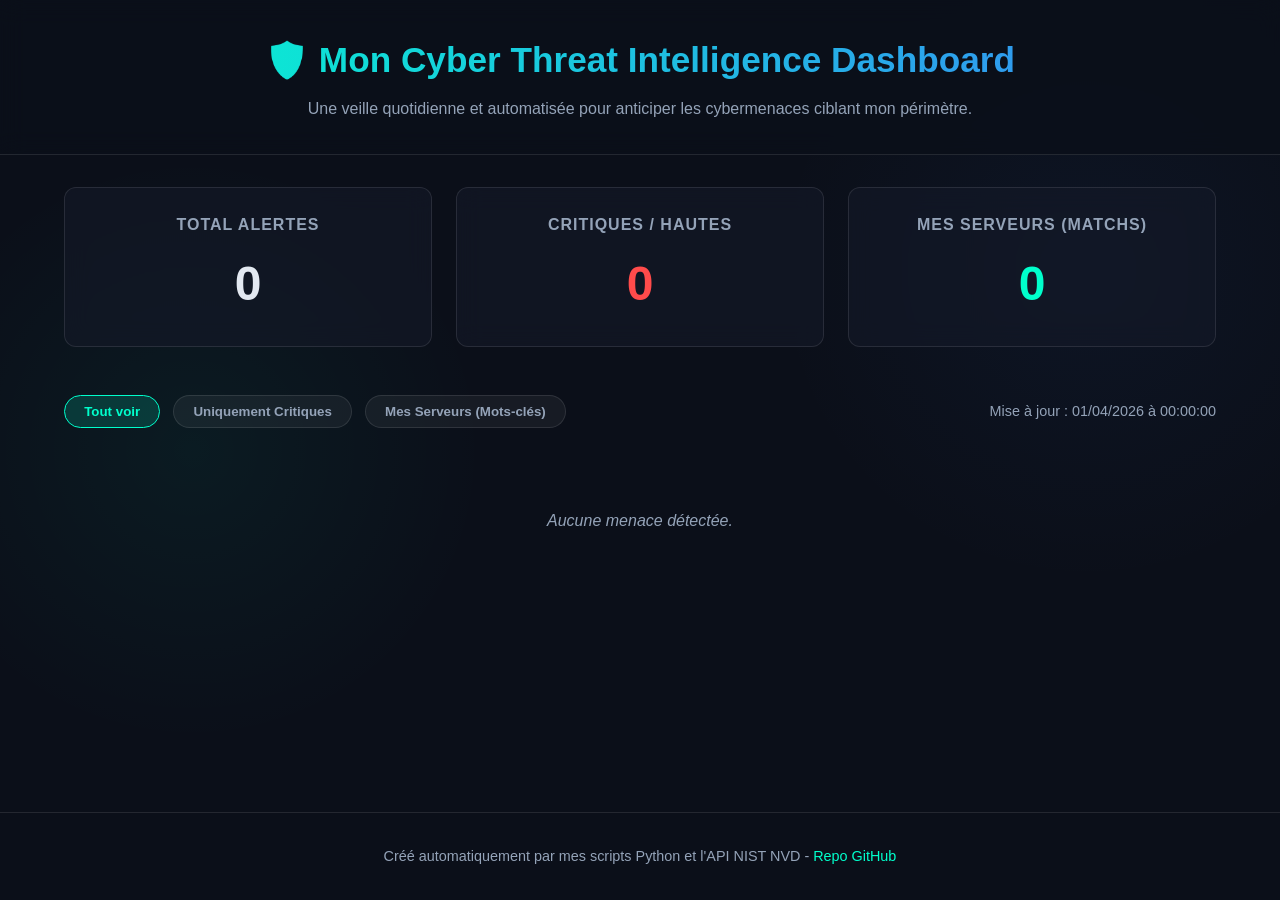
<file: web/index.html>
<!DOCTYPE html>
<html lang="fr">
<head>
    <meta charset="UTF-8">
    <meta name="viewport" content="width=device-width, initial-scale=1.0">
    <title>Mon Cyber Threat Intelligence Dashboard</title>
    <link rel="stylesheet" href="style.css">
</head>
<body>
    <header class="app-header">
        <div class="header-content">
            <h1>🛡️ Mon Cyber Threat Intelligence Dashboard</h1>
            <p>Une veille quotidienne et automatisée pour anticiper les cybermenaces ciblant mon périmètre.</p>
        </div>
    </header>

    <main class="dashboard-container">
        <!-- KPIs Section -->
        <section class="kpi-container" aria-label="Statistiques globales">
            <div class="kpi-card" id="kpi-total">
                <h3>Total Alertes</h3>
                <p class="kpi-value">0</p>
            </div>
            <div class="kpi-card" id="kpi-critical">
                <h3>Critiques / Hautes</h3>
                <p class="kpi-value">0</p>
            </div>
            <div class="kpi-card" id="kpi-match">
                <h3>Mes Serveurs (Matchs)</h3>
                <p class="kpi-value">0</p>
            </div>
        </section>

        <!-- Controls Section -->
        <section class="controls-container" aria-label="Filtres de recherche">
            <div class="filter-group">
                <button class="filter-btn active" data-filter="all">Tout voir</button>
                <button class="filter-btn" data-filter="critical">Uniquement Critiques</button>
                <button class="filter-btn" data-filter="servers">Mes Serveurs (Mots-clés)</button>
            </div>
            <div class="last-updated" id="last-updated-text">
                Mise à jour : En cours de chargement...
            </div>
        </section>

        <!-- Alerts Grid Section -->
        <section class="alerts-grid" id="alerts-grid" aria-label="Grille des menaces actives">
            <div class="loader">Je récupère mes données...</div>
        </section>
    </main>

    <footer>
        <p>Créé automatiquement par mes scripts Python et l'API NIST NVD - <a href="https://github.com/marco1t/Cyber-Threat-Intelligence-Dashboard">Repo GitHub</a></p>
    </footer>

    <script src="app.js"></script>
</body>
</html>
</file>
<file: web/style.css>
:root {
    --bg-color: #0b0f19;
    --card-bg: rgba(20, 25, 40, 0.6);
    --border-color: rgba(255, 255, 255, 0.1);
    --accent-color: #00ffcc;
    --text-primary: #e2e8f0;
    --text-secondary: #94a3b8;
    --critical-color: #ff4b4b;
    --high-color: #ff9800;
    --info-color: #3b82f6;
    --glass-blur: blur(12px);
}

* {
    box-sizing: border-box;
    margin: 0;
    padding: 0;
}

body {
    font-family: 'Inter', -apple-system, BlinkMacSystemFont, "Segoe UI", Roboto, Helvetica, Arial, sans-serif;
    background-color: var(--bg-color);
    background-image: radial-gradient(circle at 15% 50%, rgba(0, 255, 204, 0.05), transparent 25%),
                      radial-gradient(circle at 85% 30%, rgba(59, 130, 246, 0.05), transparent 25%);
    color: var(--text-primary);
    line-height: 1.6;
    min-height: 100vh;
    display: flex;
    flex-direction: column;
}

/* Header */
.app-header {
    background: rgba(11, 15, 25, 0.8);
    backdrop-filter: var(--glass-blur);
    -webkit-backdrop-filter: var(--glass-blur);
    border-bottom: 1px solid var(--border-color);
    padding: 2rem 0;
    text-align: center;
    position: sticky;
    top: 0;
    z-index: 10;
}

.header-content h1 {
    font-size: 2.2rem;
    font-weight: 700;
    background: linear-gradient(90deg, #00ffcc, #3b82f6);
    -webkit-background-clip: text;
    -webkit-text-fill-color: transparent;
    margin-bottom: 0.5rem;
}

.header-content p {
    color: var(--text-secondary);
    font-size: 1rem;
}

/* Container */
.dashboard-container {
    max-width: 1200px;
    margin: 2rem auto;
    padding: 0 1.5rem;
    flex: 1;
    width: 100%;
}

/* KPIs */
.kpi-container {
    display: grid;
    grid-template-columns: repeat(auto-fit, minmax(250px, 1fr));
    gap: 1.5rem;
    margin-bottom: 3rem;
}

.kpi-card {
    background: var(--card-bg);
    border: 1px solid var(--border-color);
    border-radius: 12px;
    padding: 1.5rem;
    text-align: center;
    backdrop-filter: var(--glass-blur);
    transition: transform 0.3s ease, border-color 0.3s ease;
}

.kpi-card:hover {
    transform: translateY(-5px);
    border-color: var(--accent-color);
}

.kpi-card h3 {
    color: var(--text-secondary);
    font-size: 1rem;
    margin-bottom: 0.5rem;
    text-transform: uppercase;
    letter-spacing: 1px;
}

.kpi-value {
    font-size: 3rem;
    font-weight: 800;
    color: var(--text-primary);
}

#kpi-critical .kpi-value { color: var(--critical-color); }
#kpi-match .kpi-value { color: var(--accent-color); }

/* Controls */
.controls-container {
    display: flex;
    justify-content: space-between;
    align-items: center;
    margin-bottom: 2rem;
    flex-wrap: wrap;
    gap: 1rem;
}

.filter-group {
    display: flex;
    gap: 0.8rem;
    flex-wrap: wrap;
}

.filter-btn {
    background: rgba(255, 255, 255, 0.05);
    border: 1px solid var(--border-color);
    color: var(--text-secondary);
    padding: 0.5rem 1.2rem;
    border-radius: 20px;
    cursor: pointer;
    font-family: inherit;
    font-weight: 600;
    transition: all 0.3s ease;
}

.filter-btn:hover {
    background: rgba(255, 255, 255, 0.1);
    color: var(--text-primary);
}

.filter-btn.active {
    background: rgba(0, 255, 204, 0.15);
    border-color: var(--accent-color);
    color: var(--accent-color);
}

.last-updated {
    color: var(--text-secondary);
    font-size: 0.9rem;
}

/* Grille des alertes */
.alerts-grid {
    display: grid;
    grid-template-columns: repeat(auto-fill, minmax(320px, 1fr));
    gap: 1.5rem;
}

.alert-card {
    background: var(--card-bg);
    border: 1px solid var(--border-color);
    border-radius: 12px;
    padding: 1.5rem;
    backdrop-filter: var(--glass-blur);
    display: flex;
    flex-direction: column;
    transition: all 0.3s ease;
    animation: fadeIn 0.5s ease-out forwards;
}

.alert-card:hover {
    transform: translateY(-5px);
    box-shadow: 0 10px 20px rgba(0, 0, 0, 0.2);
    border-color: rgba(255, 255, 255, 0.2);
}

.alert-card.critical { border-top: 3px solid var(--critical-color); }
.alert-card.high { border-top: 3px solid var(--high-color); }
.alert-card.info { border-top: 3px solid var(--info-color); }

.alert-header {
    display: flex;
    justify-content: space-between;
    align-items: flex-start;
    margin-bottom: 1rem;
}

.alert-source {
    font-size: 0.8rem;
    color: var(--text-secondary);
    text-transform: uppercase;
    letter-spacing: 0.5px;
}

.alert-type {
    font-size: 0.75rem;
    padding: 0.2rem 0.6rem;
    border-radius: 12px;
    background: rgba(255, 255, 255, 0.1);
}

.alert-title {
    font-size: 1.1rem;
    font-weight: 600;
    margin-bottom: 1rem;
    line-height: 1.4;
    color: var(--text-primary);
}

.alert-footer {
    margin-top: auto;
    display: flex;
    justify-content: space-between;
    align-items: center;
    font-size: 0.85rem;
}

.alert-date {
    color: var(--text-secondary);
}

.alert-link {
    color: var(--accent-color);
    text-decoration: none;
    font-weight: 500;
}

.alert-link:hover {
    text-decoration: underline;
}

.match-badge {
    display: inline-block;
    background: rgba(0, 255, 204, 0.15);
    color: var(--accent-color);
    font-size: 0.75rem;
    padding: 0.1rem 0.5rem;
    border-radius: 8px;
    margin-top: 0.5rem;
    border: 1px solid var(--accent-color);
}

/* Utilitaires */
.hidden {
    display: none !important;
}

.loader {
    grid-column: 1 / -1;
    text-align: center;
    color: var(--text-secondary);
    padding: 3rem 0;
    font-style: italic;
}

footer {
    text-align: center;
    padding: 2rem;
    color: var(--text-secondary);
    font-size: 0.9rem;
    border-top: 1px solid var(--border-color);
    margin-top: auto;
}

footer a {
    color: var(--accent-color);
    text-decoration: none;
}

/* Animations */
@keyframes fadeIn {
    from { opacity: 0; transform: translateY(10px); }
    to { opacity: 1; transform: translateY(0); }
}

@media (max-width: 768px) {
    .controls-container {
        flex-direction: column;
        align-items: flex-start;
    }
}
</file>
